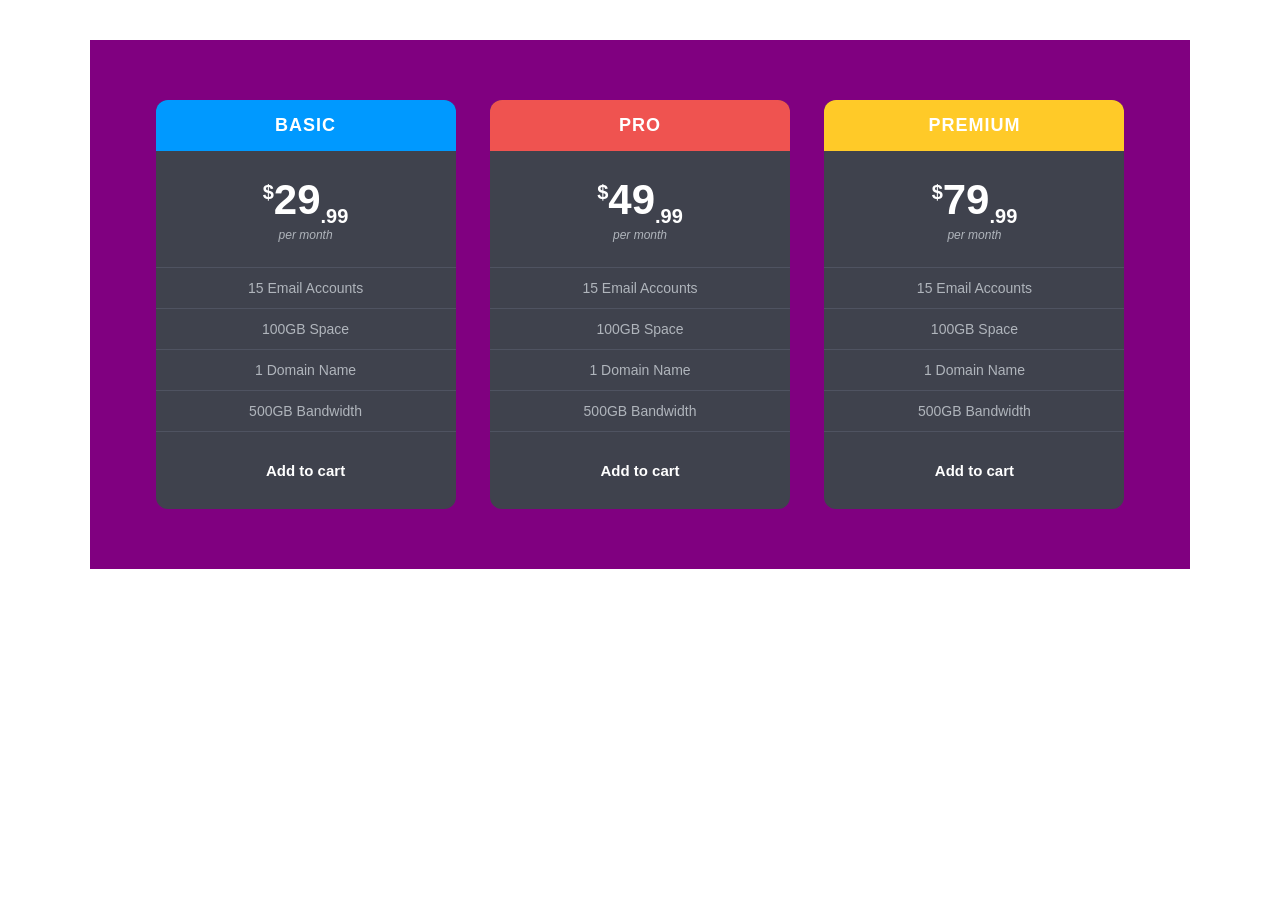
<file: index.html>
<!DOCTYPE html>
<html lang="fr">
<head>
    <meta charset="UTF-8">
    <meta name="viewport" content="width=device-width, initial-scale=1.0">
    <title>Exercice - Pricing Table</title>
    <link rel="stylesheet" href="subscriptions.css">
</head>
<body>

    <!-- Le grand conteneur violet -->
    <div class="pricing-container">

        <!-- --- CARTE BASIC --- -->
        <div class="card">
            <div class="card-header header-basic">BASIC</div>
            <div class="card-body">
                <div class="price"><sup>$</sup>29<sub>.99</sub></div>
                <div class="period">per month</div>
                <div class="feature">15 Email Accounts</div>
                <div class="feature">100GB Space</div>
                <div class="feature">1 Domain Name</div>
                <div class="feature">500GB Bandwidth</div>
                <div class="btn-box">
                    <span class="btn-cart">Add to cart</span>
                </div>
            </div>
        </div>

        <!-- --- CARTE PRO --- -->
        <div class="card">
            <div class="card-header header-pro">PRO</div>
            <div class="card-body">
                <div class="price"><sup>$</sup>49<sub>.99</sub></div>
                <div class="period">per month</div>
                <div class="feature">15 Email Accounts</div>
                <div class="feature">100GB Space</div>
                <div class="feature">1 Domain Name</div>
                <div class="feature">500GB Bandwidth</div>
                <div class="btn-box">
                    <span class="btn-cart">Add to cart</span>
                </div>
            </div>
        </div>

        <!-- --- CARTE PREMIUM --- -->
        <div class="card">
            <div class="card-header header-premium">PREMIUM</div>
            <div class="card-body">
                <div class="price"><sup>$</sup>79<sub>.99</sub></div>
                <div class="period">per month</div>
                <div class="feature">15 Email Accounts</div>
                <div class="feature">100GB Space</div>
                <div class="feature">1 Domain Name</div>
                <div class="feature">500GB Bandwidth</div>
                <div class="btn-box">
                    <span class="btn-cart">Add to cart</span>
                </div>
            </div>
        </div>

    </div>

</body>
</html>
</file>
<file: subscriptions.css>
/* 1. Reset global et Box-Sizing Recommandé */
* {
    box-sizing: border-box; /* Inclus le padding et les bordures dans la taille (Crucial !) */
    margin: 0;
    padding: 0;
    font-family: Arial, sans-serif;
}

body {
    background-color: #ffffff;
    padding: 40px 10px;
}

/* 2. Le Grand Conteneur Violet */
.pricing-container {
    background-color: #800080; /* Violet foncé comme dans l'exemple */
    width: 100%;
    max-width: 1100px;
    margin: 0 auto; /* Centre le grand bloc violet au milieu de l'écran */
    padding: 60px 40px; /* Espace intérieur pour que les cartes ne touchent pas les bords */
    text-align: center; /* Permet d'aligner les éléments inline-block au centre */
}

/* 3. La Structure d'une Carte (Gris foncé) */
.card {
    display: inline-block; /* Aligne les 3 cartes côte à côte tout en permettant d'avoir des tailles fixes */
    width: 300px;
    background-color: #3f424d; /* Gris foncé */
    margin: 0 15px; /* Crée l'espace (marge extérieure) entre les 3 cartes */
    border-radius: 12px; /* Arrondit les coins de la carte */
    overflow: hidden; /* Empêche les en-têtes de dépasser des coins arrondis */
    vertical-align: top; /* Aligne les cartes par le haut */
}

/* 4. Les En-têtes (Headers) - Communs */
.card-header {
    padding: 15px 0;
    font-weight: bold;
    font-size: 18px;
    color: white;
    text-transform: uppercase; /* Force les majuscules comme vu en cours */
    letter-spacing: 1px;
}

/* Couleurs spécifiques des En-têtes */
.header-basic { background-color: #0099ff; }   /* Bleu */
.header-pro { background-color: #ef5350; }     /* Rouge/Rose */
.header-premium { background-color: #ffca28; } /* Jaune/Orange */

/* 5. Contenu Interne de la Carte */
.card-body {
    color: #b0b5bc; /* Couleur gris clair pour le texte secondaire */
    font-size: 14px;
}

/* Section Prix */
.price {
    color: white;
    font-size: 42px;
    font-weight: bold;
    padding-top: 25px;
}

.price sup {
    font-size: 20px;
    vertical-align: super;
}

.price sub {
    font-size: 20px;
    vertical-align: sub;
}

.period {
    font-size: 12px;
    font-style: italic; /* Texte en italique */
    padding-bottom: 25px;
}

/* Les Lignes de Fonctionnalités (Features) */
.feature {
    padding: 12px 0;
    border-top: 1px solid #4f5361; /* Ligne de séparation fine entre chaque option */
}

/* Zone du bouton */
.btn-box {
    padding: 30px 0;
    border-top: 1px solid #4f5361;
}

/* Le bouton "Add to cart" */
.btn-cart {
    color: white;
    font-weight: bold;
    cursor: pointer;
    font-size: 15px;
}
</file>
